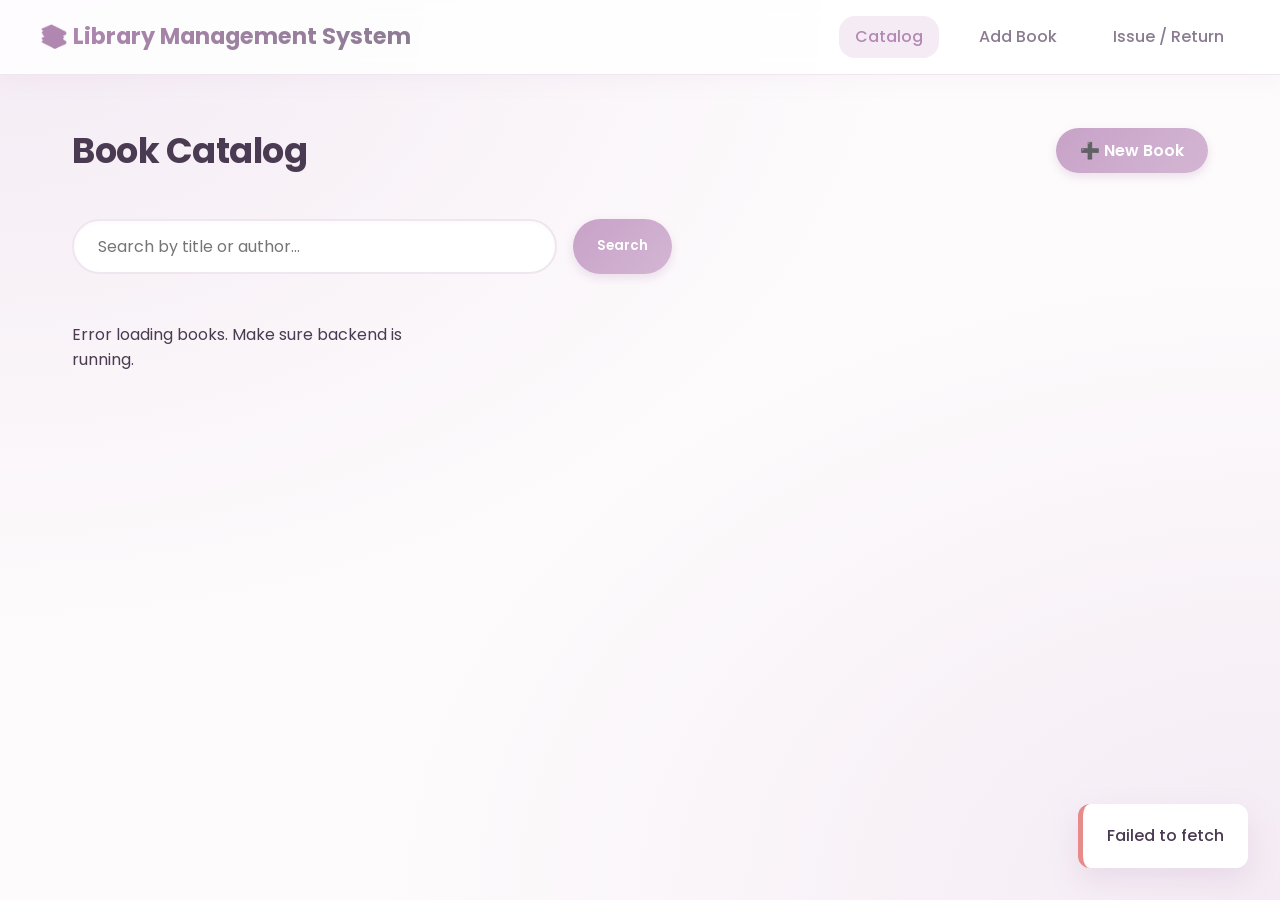
<file: frontend/index.html>
<!DOCTYPE html>
<html lang="en">
<head>
    <meta charset="UTF-8">
    <meta name="viewport" content="width=device-width, initial-scale=1.0">
    <title>Library Management System</title>
    <meta name="description" content="Manage books with our elegant Library Management System.">
    <link rel="stylesheet" href="css/style.css">
</head>
<body>
    <nav>
        <div class="nav-container">
            <a href="index.html" class="brand">📚 Library Management System</a>
            <div class="nav-links">
                <a href="index.html" class="active">Catalog</a>
                <a href="add_book.html">Add Book</a>
                <a href="issue_return.html">Issue / Return</a>
            </div>
        </div>
    </nav>

    <main>
        <div class="page-header">
            <h1>Book Catalog</h1>
            <a href="add_book.html" class="btn">➕ New Book</a>
        </div>

        <div class="search-container">
            <input type="text" id="searchInput" class="search-input" placeholder="Search by title or author...">
            <button id="searchBtn" class="btn">Search</button>
        </div>

        <div class="books-grid" id="booksGrid">
            <!-- Books injected here by JS -->
            <p>Loading catalog...</p>
        </div>
    </main>

    <script src="js/api.js"></script>
    <script>
        document.addEventListener('DOMContentLoaded', () => {
            const grid = document.getElementById('booksGrid');
            const searchInput = document.getElementById('searchInput');
            const searchBtn = document.getElementById('searchBtn');

            async function loadBooks(search = '') {
                try {
                    const books = await api.getBooks(search);
                    renderBooks(books);
                } catch (error) {
                    showToast(error.message, 'error');
                    grid.innerHTML = '<p>Error loading books. Make sure backend is running.</p>';
                }
            }

            function renderBooks(books) {
                if (books.length === 0) {
                    grid.innerHTML = '<p>No books found.</p>';
                    return;
                }
                grid.innerHTML = books.map(book => `
                    <div class="book-card">
                        <span class="badge">${book.genre}</span>
                        <div class="book-title">${book.title}</div>
                        <div class="book-author">By ${book.author}</div>
                        <div class="${book.availability ? 'status status-available' : 'status status-issued'}">
                            ${book.availability ? 'Available' : 'Issued'}
                        </div>
                        <div class="card-actions">
                            <button onclick="deleteBook(${book.id})" class="btn-danger">Delete</button>
                        </div>
                    </div>
                `).join('');
            }

            // Expose delete to global scope for inline handler
            window.deleteBook = async (id) => {
                if(!confirm("Are you sure you want to delete this book?")) return;
                try {
                    const res = await api.deleteBook(id);
                    showToast(res.message, 'success');
                    loadBooks(searchInput.value);
                } catch (error) {
                    showToast(error.message, 'error');
                }
            };

            searchBtn.addEventListener('click', () => loadBooks(searchInput.value));
            searchInput.addEventListener('keypress', (e) => {
                if(e.key === 'Enter') loadBooks(searchInput.value);
            });

            // Initial load
            loadBooks();
        });
    </script>
</body>
</html>
</file>
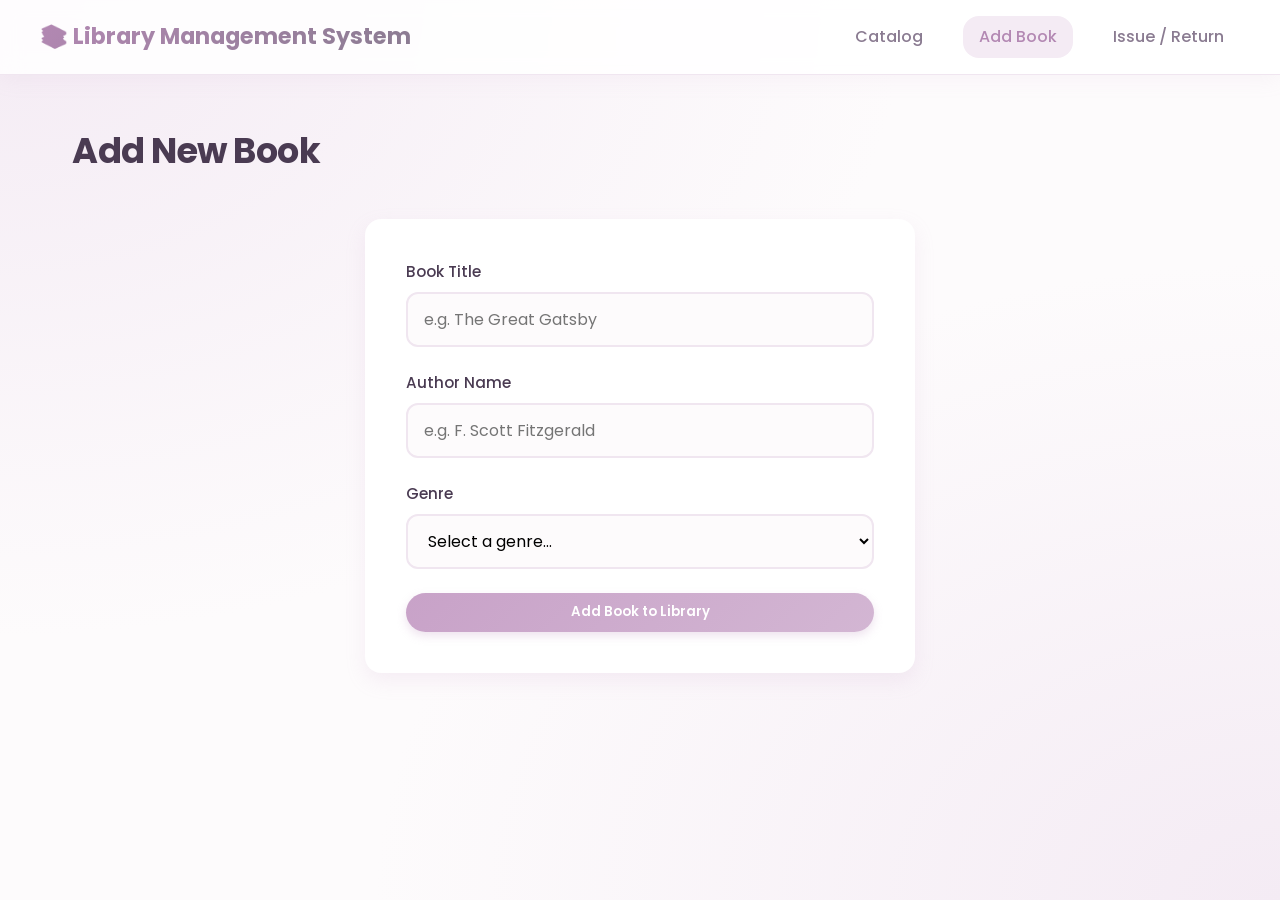
<file: frontend/add_book.html>
<!DOCTYPE html>
<html lang="en">
<head>
    <meta charset="UTF-8">
    <meta name="viewport" content="width=device-width, initial-scale=1.0">
    <title>Add Book - Library Management System</title>
    <link rel="stylesheet" href="css/style.css">
</head>
<body>
    <nav>
        <div class="nav-container">
            <a href="index.html" class="brand">📚 Library Management System</a>
            <div class="nav-links">
                <a href="index.html">Catalog</a>
                <a href="add_book.html" class="active">Add Book</a>
                <a href="issue_return.html">Issue / Return</a>
            </div>
        </div>
    </nav>

    <main>
        <div class="page-header">
            <h1>Add New Book</h1>
        </div>

        <div class="form-container">
            <form id="addBookForm">
                <div class="form-group">
                    <label for="title">Book Title</label>
                    <input type="text" id="title" required placeholder="e.g. The Great Gatsby">
                </div>
                <div class="form-group">
                    <label for="author">Author Name</label>
                    <input type="text" id="author" required placeholder="e.g. F. Scott Fitzgerald">
                </div>
                <div class="form-group">
                    <label for="genre">Genre</label>
                    <select id="genre" required>
                        <option value="">Select a genre...</option>
                        <option value="Fiction">Fiction</option>
                        <option value="Non-Fiction">Non-Fiction</option>
                        <option value="Sci-Fi">Sci-Fi</option>
                        <option value="Fantasy">Fantasy</option>
                        <option value="Mystery">Mystery</option>
                        <option value="Biography">Biography</option>
                        <option value="Programming">Programming</option>
                    </select>
                </div>
                <button type="submit" class="btn" style="width: 100%">Add Book to Library</button>
            </form>
        </div>
    </main>

    <script src="js/api.js"></script>
    <script>
        document.getElementById('addBookForm').addEventListener('submit', async (e) => {
            e.preventDefault();
            
            const btn = e.target.querySelector('button');
            btn.textContent = 'Adding...';
            btn.disabled = true;

            const bookData = {
                title: document.getElementById('title').value,
                author: document.getElementById('author').value,
                genre: document.getElementById('genre').value
            };

            try {
                const res = await api.addBook(bookData);
                showToast(res.message, 'success');
                e.target.reset();
            } catch (error) {
                showToast(error.message, 'error');
            } finally {
                btn.textContent = 'Add Book to Library';
                btn.disabled = false;
            }
        });
    </script>
</body>
</html>
</file>
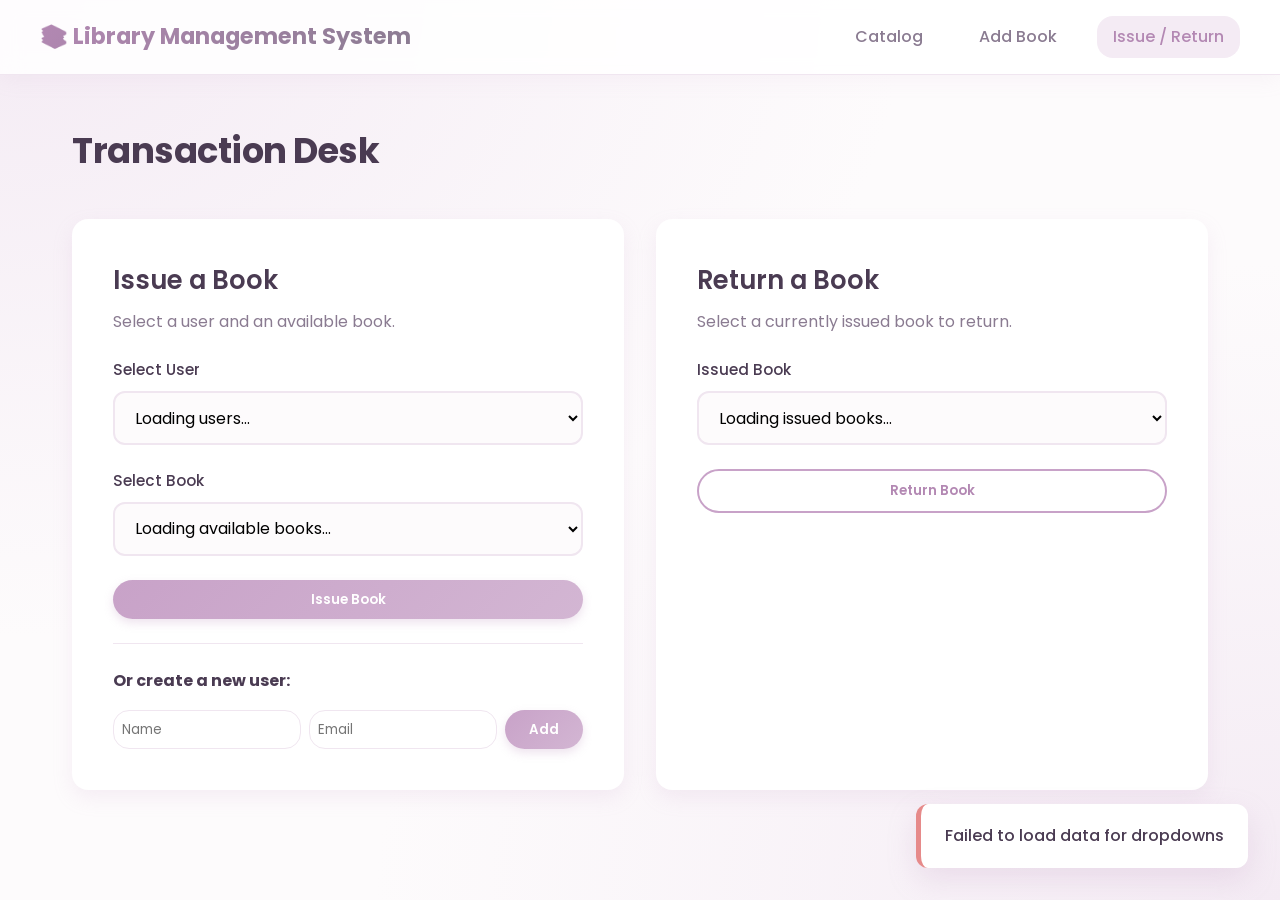
<file: frontend/issue_return.html>
<!DOCTYPE html>
<html lang="en">
<head>
    <meta charset="UTF-8">
    <meta name="viewport" content="width=device-width, initial-scale=1.0">
    <title>Issue/Return - Library Management System</title>
    <link rel="stylesheet" href="css/style.css">
    <style>
        .grid-2 {
            display: grid;
            grid-template-columns: 1fr 1fr;
            gap: 2rem;
        }
        @media (max-width: 768px) {
            .grid-2 { grid-template-columns: 1fr; }
        }
    </style>
</head>
<body>
    <nav>
        <div class="nav-container">
            <a href="index.html" class="brand">📚 Library Management System</a>
            <div class="nav-links">
                <a href="index.html">Catalog</a>
                <a href="add_book.html">Add Book</a>
                <a href="issue_return.html" class="active">Issue / Return</a>
            </div>
        </div>
    </nav>

    <main>
        <div class="page-header">
            <h1>Transaction Desk</h1>
        </div>

        <div class="grid-2">
            <!-- Issue Block -->
            <div class="form-container" style="margin: 0; max-width: 100%;">
                <h2>Issue a Book</h2>
                <p style="color: var(--text-muted); margin-bottom: 1.5rem">Select a user and an available book.</p>
                <form id="issueForm">
                    <div class="form-group">
                        <label for="issueUser">Select User</label>
                        <select id="issueUser" required>
                            <option value="">Loading users...</option>
                        </select>
                    </div>
                    <div class="form-group">
                        <label for="issueBook">Select Book</label>
                        <select id="issueBook" required>
                            <option value="">Loading available books...</option>
                        </select>
                    </div>
                    <button type="submit" class="btn" style="width: 100%">Issue Book</button>
                    
                </form>
                <hr style="margin: 1.5rem 0; border: none; border-top: 1px solid var(--border);">
                <h4>Or create a new user:</h4>
                <form id="addUserForm" style="margin-top: 1rem;">
                    <div style="display: flex; gap: 0.5rem">
                        <input type="text" id="newUserName" placeholder="Name" required style="width: 100%; padding: 0.5rem; border: 1px solid var(--border); border-radius: var(--radius)">
                        <input type="email" id="newUserEmail" placeholder="Email" required style="width: 100%; padding: 0.5rem; border: 1px solid var(--border); border-radius: var(--radius)">
                        <button type="submit" class="btn">Add</button>
                    </div>
                </form>
            </div>

            <!-- Return Block -->
            <div class="form-container" style="margin: 0; max-width: 100%;">
                <h2>Return a Book</h2>
                <p style="color: var(--text-muted); margin-bottom: 1.5rem">Select a currently issued book to return.</p>
                <form id="returnForm">
                    <div class="form-group">
                        <label for="returnBook">Issued Book</label>
                        <select id="returnBook" required>
                            <option value="">Loading issued books...</option>
                        </select>
                    </div>
                    <button type="submit" class="btn btn-secondary" style="width: 100%">Return Book</button>
                </form>
            </div>
        </div>
    </main>

    <script src="js/api.js"></script>
    <script>
        document.addEventListener('DOMContentLoaded', () => {
            const issueUserSelect = document.getElementById('issueUser');
            const issueBookSelect = document.getElementById('issueBook');
            const returnBookSelect = document.getElementById('returnBook');

            async function loadDropdowns() {
                try {
                    const [users, books] = await Promise.all([
                        api.getUsers(),
                        api.getBooks()
                    ]);

                    // Populate users
                    issueUserSelect.innerHTML = '<option value="">Select User...</option>' + 
                        users.map(u => `<option value="${u.id}">${u.name} (${u.email})</option>`).join('');

                    // Populate available books
                    const availableBooks = books.filter(b => b.availability);
                    issueBookSelect.innerHTML = '<option value="">Select Available Book...</option>' + 
                        availableBooks.map(b => `<option value="${b.id}">${b.title} by ${b.author}</option>`).join('');

                    // Populate issued books
                    const issuedBooks = books.filter(b => !b.availability);
                    returnBookSelect.innerHTML = '<option value="">Select Issued Book...</option>' + 
                        issuedBooks.map(b => `<option value="${b.id}">${b.title} by ${b.author}</option>`).join('');

                } catch (error) {
                    showToast('Failed to load data for dropdowns', 'error');
                }
            }

            // Forms handling
            document.getElementById('issueForm').addEventListener('submit', async (e) => {
                e.preventDefault();
                const data = {
                    user_id: parseInt(issueUserSelect.value),
                    book_id: parseInt(issueBookSelect.value)
                };
                try {
                    const res = await api.issueBook(data);
                    showToast(res.message, 'success');
                    loadDropdowns(); // Refresh dropdowns
                } catch (err) { showToast(err.message, 'error'); }
            });

            document.getElementById('returnForm').addEventListener('submit', async (e) => {
                e.preventDefault();
                const data = { book_id: parseInt(returnBookSelect.value) };
                try {
                    const res = await api.returnBook(data);
                    showToast(res.message, 'success');
                    loadDropdowns(); // Refresh dropdowns
                } catch (err) { showToast(err.message, 'error'); }
            });

            document.getElementById('addUserForm').addEventListener('submit', async (e) => {
                e.preventDefault();
                const data = {
                    name: document.getElementById('newUserName').value,
                    email: document.getElementById('newUserEmail').value
                };
                try {
                    const res = await api.addUser(data);
                    showToast(res.message, 'success');
                    e.target.reset();
                    loadDropdowns();
                } catch (err) { showToast(err.message, 'error'); }
            });

            // Init
            loadDropdowns();
        });
    </script>
</body>
</html>
</file>
<file: frontend/css/style.css>
@import url('https://fonts.googleapis.com/css2?family=Poppins:wght@300;400;500;600;700&display=swap');

:root {
    --primary: #C8A2C8;
    --primary-hover: #B388B3;
    --primary-light: #F4EBF4;
    --secondary: #A2C8C8; 
    --danger: #e68a8a;
    --background: #FDFBFC;
    --surface: #ffffff;
    --text-main: #4a3b52;
    --text-muted: #8a7b91;
    --border: #F0E6F0;
    --radius: 16px;
    --shadow: 0 8px 20px rgba(200, 162, 200, 0.15);
    --shadow-hover: 0 12px 28px rgba(200, 162, 200, 0.25);
    --transition: all 0.3s cubic-bezier(0.4, 0, 0.2, 1);
}

* {
    box-sizing: border-box;
    margin: 0;
    padding: 0;
    font-family: 'Poppins', sans-serif;
}

body {
    background-color: var(--background);
    background-image: radial-gradient(at 0% 0%, #F4EBF4 0%, transparent 50%), radial-gradient(at 100% 100%, #F4EBF4 0%, transparent 50%);
    background-attachment: fixed;
    color: var(--text-main);
    line-height: 1.6;
    min-height: 100vh;
}

/* Navbar */
nav {
    background: rgba(255, 255, 255, 0.85);
    backdrop-filter: blur(10px);
    box-shadow: 0 4px 20px rgba(200, 162, 200, 0.1);
    padding: 1rem 2rem;
    position: sticky;
    top: 0;
    z-index: 100;
    border-bottom: 1px solid var(--border);
}

.nav-container {
    max-width: 1200px;
    margin: 0 auto;
    display: flex;
    justify-content: space-between;
    align-items: center;
}

.brand {
    font-size: 1.4rem;
    font-weight: 700;
    color: var(--text-main);
    text-decoration: none;
    display: flex;
    align-items: center;
    gap: 0.75rem;
    background: linear-gradient(135deg, #B388B3, #8a7b91);
    -webkit-background-clip: text;
    background-clip: text;
    -webkit-text-fill-color: transparent;
}

.nav-links {
    display: flex;
    gap: 1.5rem;
    align-items: center;
}

.nav-links a {
    text-decoration: none;
    color: var(--text-muted);
    font-weight: 500;
    transition: var(--transition);
    padding: 0.5rem 1rem;
    border-radius: var(--radius);
}

.nav-links a:hover, .nav-links a.active {
    color: var(--primary-hover);
    background: var(--primary-light);
}

/* Buttons */
.btn {
    background: linear-gradient(135deg, var(--primary), #D3B6D3);
    color: white;
    padding: 0.6rem 1.5rem;
    border-radius: 30px;
    text-decoration: none;
    font-weight: 600;
    border: none;
    cursor: pointer;
    transition: var(--transition);
    box-shadow: 0 4px 10px rgba(200, 162, 200, 0.3);
    display: inline-flex;
    align-items: center;
    justify-content: center;
    gap: 0.5rem;
}

.btn:hover {
    transform: translateY(-2px);
    box-shadow: 0 6px 15px rgba(200, 162, 200, 0.4);
    background: linear-gradient(135deg, var(--primary-hover), var(--primary));
}

.btn-secondary {
    background: transparent;
    color: var(--primary-hover);
    border: 2px solid var(--primary);
    box-shadow: none;
}

.btn-secondary:hover {
    background: var(--primary-light);
    color: var(--primary-hover);
    border-color: var(--primary-hover);
    transform: translateY(-2px);
}

.btn-danger {
    background: transparent;
    color: var(--danger);
    border: 1px solid var(--danger);
    padding: 0.35rem 1rem;
    font-size: 0.875rem;
    border-radius: 20px;
    cursor: pointer;
    transition: var(--transition);
}

.btn-danger:hover {
    background: var(--danger);
    color: white;
    transform: translateY(-1px);
}

/* Main Container */
main {
    max-width: 1200px;
    margin: 3rem auto;
    padding: 0 2rem;
}

/* Header Sections */
.page-header {
    display: flex;
    justify-content: space-between;
    align-items: center;
    margin-bottom: 2.5rem;
}

h1 {
    font-size: 2.2rem;
    font-weight: 700;
    color: var(--text-main);
    letter-spacing: -0.5px;
}

h2 {
    font-size: 1.6rem;
    font-weight: 600;
    margin-bottom: 0.5rem;
    color: var(--text-main);
}

/* Search Bar */
.search-container {
    display: flex;
    gap: 1rem;
    margin-bottom: 3rem;
    max-width: 600px;
}

.search-input {
    flex: 1;
    padding: 0.8rem 1.5rem;
    border: 2px solid var(--border);
    border-radius: 30px;
    font-size: 1rem;
    outline: none;
    transition: var(--transition);
    background: var(--surface);
    box-shadow: inset 0 2px 4px rgba(0,0,0,0.02);
}

.search-input:focus {
    border-color: var(--primary);
    box-shadow: 0 0 0 4px var(--primary-light);
}

/* Table / Grid */
.books-grid {
    display: grid;
    grid-template-columns: repeat(auto-fill, minmax(280px, 1fr));
    gap: 2rem;
}

.book-card {
    background: var(--surface);
    border-radius: var(--radius);
    padding: 1.8rem;
    box-shadow: var(--shadow);
    transition: var(--transition);
    border: 1px solid rgba(255,255,255,0.7);
    display: flex;
    flex-direction: column;
    position: relative;
    overflow: hidden;
}

.book-card::before {
    content: '';
    position: absolute;
    top: 0;
    left: 0;
    right: 0;
    height: 4px;
    background: linear-gradient(90deg, var(--primary), var(--secondary));
    opacity: 0;
    transition: var(--transition);
}

.book-card:hover {
    transform: translateY(-6px);
    box-shadow: var(--shadow-hover);
}

.book-card:hover::before {
    opacity: 1;
}

.book-title {
    font-size: 1.3rem;
    font-weight: 600;
    margin-bottom: 0.3rem;
    line-height: 1.3;
}

.book-author {
    color: var(--text-muted);
    font-size: 0.95rem;
    margin-bottom: 1.2rem;
}

.badge {
    display: inline-block;
    padding: 0.3rem 0.8rem;
    border-radius: 20px;
    font-size: 0.75rem;
    font-weight: 600;
    background: var(--primary-light);
    color: var(--primary-hover);
    margin-bottom: 1rem;
    align-self: flex-start;
}

.status {
    display: inline-flex;
    align-items: center;
    gap: 0.5rem;
    font-size: 0.9rem;
    font-weight: 500;
    margin-top: auto;
}

.status-available {
    color: #4b8b8b;
}
.status-available::before {
    content: '';
    display: block;
    width: 10px;
    height: 10px;
    border-radius: 50%;
    background: #6bc2c2;
    box-shadow: 0 0 6px #6bc2c2;
}

.status-issued {
    color: #a85c5c;
}
.status-issued::before {
    content: '';
    display: block;
    width: 10px;
    height: 10px;
    border-radius: 50%;
    background: var(--danger);
    box-shadow: 0 0 6px var(--danger);
}

.card-actions {
    display: flex;
    justify-content: flex-end;
    margin-top: 1.5rem;
    padding-top: 1rem;
    border-top: 1px dashed var(--border);
}

/* Forms */
.form-container {
    background: var(--surface);
    padding: 2.5rem;
    border-radius: var(--radius);
    box-shadow: var(--shadow);
    max-width: 550px;
    margin: 0 auto;
    border: 1px solid rgba(255,255,255,0.7);
}

.form-group {
    margin-bottom: 1.5rem;
}

.form-group label {
    display: block;
    font-weight: 500;
    margin-bottom: 0.5rem;
    color: var(--text-main);
    font-size: 0.95rem;
}

.form-group input, .form-group select {
    width: 100%;
    padding: 0.8rem 1rem;
    border: 2px solid var(--border);
    border-radius: 12px;
    outline: none;
    font-size: 1rem;
    transition: var(--transition);
    background: var(--background);
}

.form-group input:focus, .form-group select:focus {
    border-color: var(--primary);
    box-shadow: 0 0 0 4px var(--primary-light);
    background: var(--surface);
}

/* Alerts */
.toast-container {
    position: fixed;
    bottom: 2rem;
    right: 2rem;
    z-index: 1000;
    display: flex;
    flex-direction: column;
    gap: 1rem;
}

.toast {
    background: var(--surface);
    border-left: 5px solid var(--primary);
    padding: 1.2rem 1.5rem;
    border-radius: 12px;
    box-shadow: var(--shadow-hover);
    font-weight: 500;
    animation: slideIn 0.4s cubic-bezier(0.175, 0.885, 0.32, 1.275) forwards;
}

.toast.error {
    border-left-color: var(--danger);
}

.toast.success {
    border-left-color: #6bc2c2;
}

@keyframes slideIn {
    from {
        transform: translateX(120%);
        opacity: 0;
    }
    to {
        transform: translateX(0);
        opacity: 1;
    }
}
</file>
